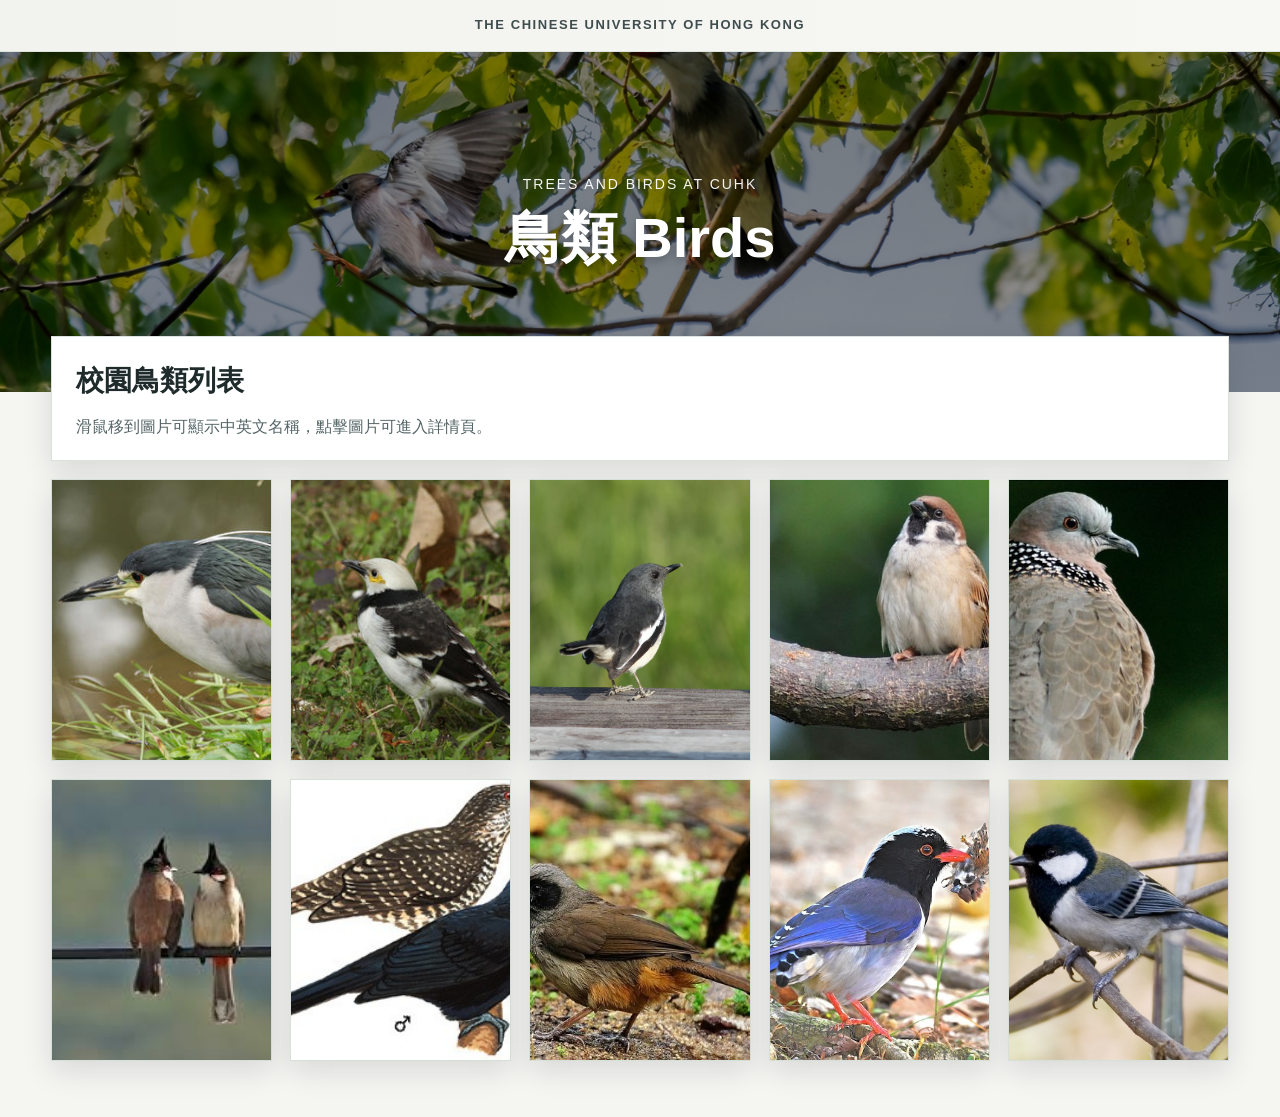
<file: index.html>
﻿<!DOCTYPE html>
<html lang="zh-Hant">
<head>
  <meta charset="UTF-8">
  <meta name="viewport" content="width=device-width, initial-scale=1.0">
  <title>中大校園鳥類圖鑑</title>
  <link rel="stylesheet" href="css/style.css">
</head>
<body>
  <header class="top-strip">THE CHINESE UNIVERSITY OF HONG KONG</header>

  <section class="hero" aria-label="封面圖">
    <div class="hero-content">
      <p class="hero-subtitle">TREES AND BIRDS AT CUHK</p>
      <h1>鳥類 Birds</h1>
    </div>
  </section>

  <main class="page-shell">
    <section class="list-intro panel">
      <h2>校園鳥類列表</h2>
      <p>滑鼠移到圖片可顯示中英文名稱，點擊圖片可進入詳情頁。</p>
    </section>

    <section id="bird-grid" class="bird-grid" aria-label="鳥類卡片列表"></section>
  </main>

  <script src="js/script.js"></script>
</body>
</html>
</file>
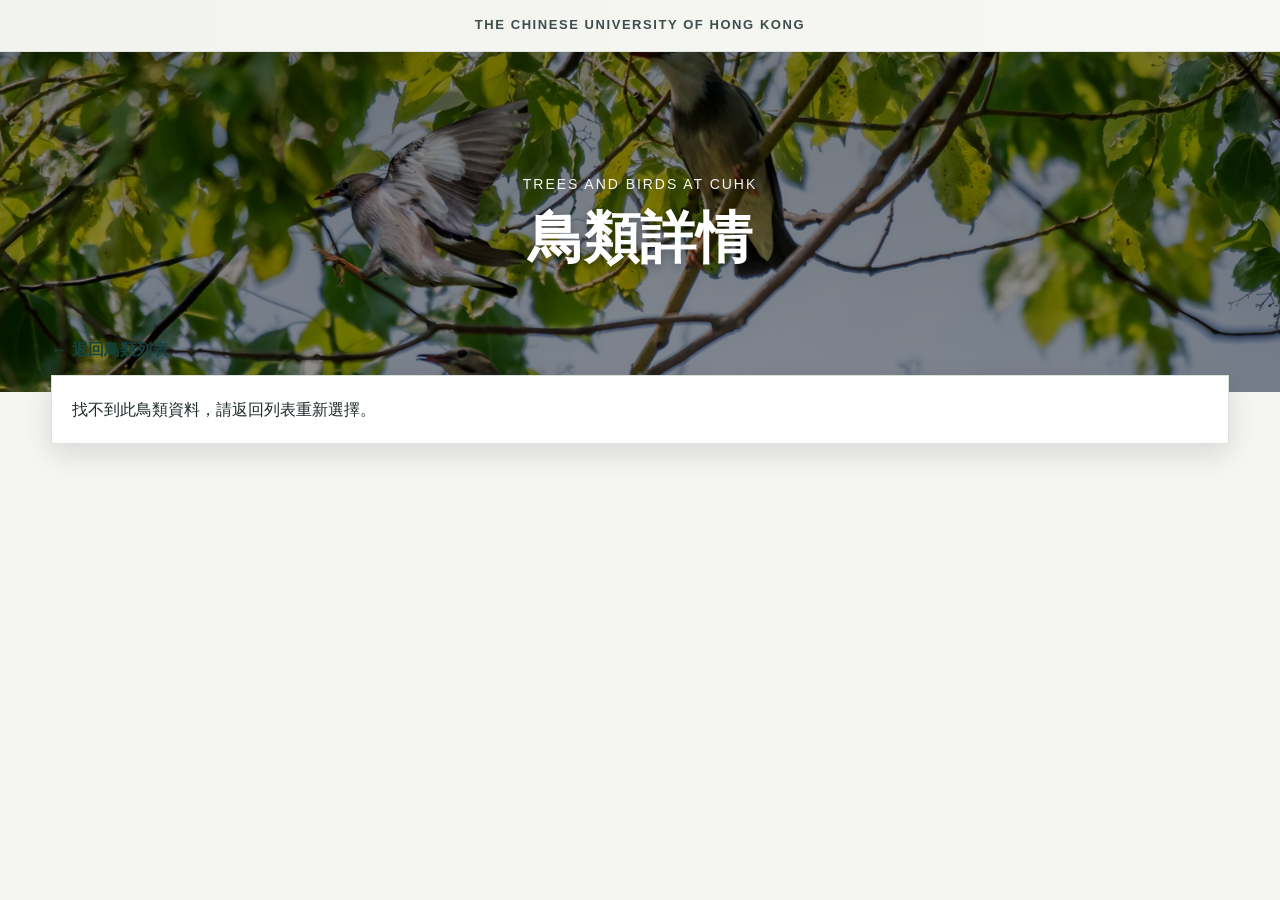
<file: birdsdetail.html>
﻿<!DOCTYPE html>
<html lang="zh-Hant">
<head>
  <meta charset="UTF-8">
  <meta name="viewport" content="width=device-width, initial-scale=1.0">
  <title>鳥類詳情</title>
  <link rel="stylesheet" href="css/style.css">
</head>
<body>
  <header class="top-strip">THE CHINESE UNIVERSITY OF HONG KONG</header>

  <section class="hero" aria-label="鳥類詳情封面">
    <div class="hero-content">
      <p class="hero-subtitle">TREES AND BIRDS AT CUHK</p>
      <h1 id="detail-hero-title">鳥類詳情</h1>
    </div>
  </section>

  <main class="page-shell">
    <div class="back-wrap">
      <a class="back-link" href="index.html">← 返回鳥類列表</a>
    </div>

    <section id="bird-detail" class="detail-layout panel" aria-live="polite"></section>
  </main>

  <script src="js/script.js"></script>
</body>
</html>
</file>
<file: css/style.css>
﻿:root {
  --bg: #f5f5f2;
  --panel: #ffffff;
  --text: #1f2a2b;
  --muted: #556566;
  --accent: #174240;
  --line: #dbe2dc;
  --shadow: 0 10px 28px rgba(20, 36, 32, 0.12);
}

* {
  box-sizing: border-box;
}

body {
  margin: 0;
  background: var(--bg);
  color: var(--text);
  font-family: "Noto Sans TC", "Microsoft JhengHei", "Open Sans", sans-serif;
  line-height: 1.7;
}

a {
  color: var(--accent);
}

.top-strip {
  height: 52px;
  display: flex;
  align-items: center;
  justify-content: center;
  background: linear-gradient(90deg, #f2f2ee, #f7f7f4);
  border-bottom: 1px solid #dde3dd;
  font-size: 13px;
  letter-spacing: 0.12em;
  color: #3f4d4e;
  font-weight: 600;
}

.hero {
  position: relative;
  min-height: 340px;
  display: flex;
  align-items: center;
  justify-content: center;
  text-align: center;
  color: #fff;
  background-image: url("../img/bird_cover.jpg");
  background-size: cover;
  background-position: center 40%;
}

.hero::before {
  content: "";
  position: absolute;
  inset: 0;
  background: linear-gradient(rgba(0, 0, 0, 0.5), rgba(0, 0, 0, 0.44));
}

.hero-content {
  position: relative;
  padding: 0 16px;
}

.hero-subtitle {
  margin: 0 0 8px;
  font-size: 14px;
  letter-spacing: 0.14em;
  text-transform: uppercase;
  opacity: 0.95;
}

.hero h1 {
  margin: 0;
  font-size: clamp(34px, 5vw, 56px);
  font-weight: 700;
  line-height: 1.2;
  text-shadow: 0 3px 10px rgba(0, 0, 0, 0.28);
}

.page-shell {
  width: min(1200px, 92vw);
  margin: -56px auto 56px;
  position: relative;
  z-index: 2;
}

.panel {
  background: var(--panel);
  border: 1px solid var(--line);
  box-shadow: var(--shadow);
}

.list-intro {
  padding: 20px 24px;
  margin-bottom: 18px;
}

.list-intro h2 {
  margin: 0;
  font-size: 28px;
}

.list-intro p {
  margin: 8px 0 0;
  color: var(--muted);
}

.bird-grid {
  display: grid;
  grid-template-columns: repeat(auto-fill, minmax(220px, 1fr));
  gap: 18px;
}

.bird-card {
  position: relative;
  display: block;
  min-height: 280px;
  border: 1px solid #d7dfd9;
  overflow: hidden;
  box-shadow: var(--shadow);
  background: #fff;
}

.bird-card img {
  width: 100%;
  height: 100%;
  min-height: 280px;
  object-fit: cover;
  display: block;
  transition: transform 0.35s ease;
}

.bird-overlay {
  position: absolute;
  inset: 0;
  display: flex;
  flex-direction: column;
  justify-content: center;
  align-items: center;
  background: rgba(7, 31, 30, 0.68);
  color: #fff;
  opacity: 0;
  transition: opacity 0.25s ease;
  text-align: center;
  padding: 16px;
}

.bird-overlay h3 {
  margin: 0;
  font-size: 28px;
}

.bird-overlay p {
  margin: 6px 0 0;
  font-size: 15px;
  letter-spacing: 0.02em;
}

.bird-card:hover img {
  transform: scale(1.06);
}

.bird-card:hover .bird-overlay {
  opacity: 1;
}

.back-wrap {
  margin-bottom: 12px;
}

.back-link {
  text-decoration: none;
  font-weight: 600;
}

.detail-layout {
  display: grid;
  grid-template-columns: minmax(300px, 0.9fr) minmax(340px, 1.1fr);
  gap: 0;
}

.detail-image-wrap {
  border-right: 1px solid var(--line);
  background: #f0f4f0;
}

.detail-image-wrap img {
  width: 100%;
  height: 100%;
  min-height: 420px;
  object-fit: cover;
  display: block;
}

.detail-content {
  padding: 26px 28px 30px;
}

.detail-content h2 {
  margin: 0;
  font-size: 34px;
  line-height: 1.2;
}

.latin-name {
  margin: 6px 0 16px;
  font-size: 18px;
  color: var(--muted);
}

.info-table {
  width: 100%;
  border-collapse: collapse;
  margin-bottom: 16px;
}

.info-table th,
.info-table td {
  border: 1px solid var(--line);
  padding: 10px 12px;
  text-align: left;
  vertical-align: top;
}

.info-table th {
  width: 86px;
  background: #f3f7f3;
  font-weight: 700;
}

.detail-block {
  margin-top: 16px;
}

.detail-block h3 {
  margin: 0 0 8px;
  padding-left: 10px;
  border-left: 4px solid #2f6c4f;
  font-size: 18px;
}

.bullet-list {
  margin: 0;
  padding-left: 20px;
}

.number-list {
  padding-left: 22px;
}

.detail-links {
  margin: 0;
  padding-left: 20px;
}

.bird-audio {
  width: 100%;
  margin: 8px 0 6px;
}

.not-found {
  margin: 0;
  padding: 20px;
}

@media (max-width: 980px) {
  .detail-layout {
    grid-template-columns: 1fr;
  }

  .detail-image-wrap {
    border-right: none;
    border-bottom: 1px solid var(--line);
  }

  .detail-image-wrap img {
    min-height: 320px;
  }
}
</file>
